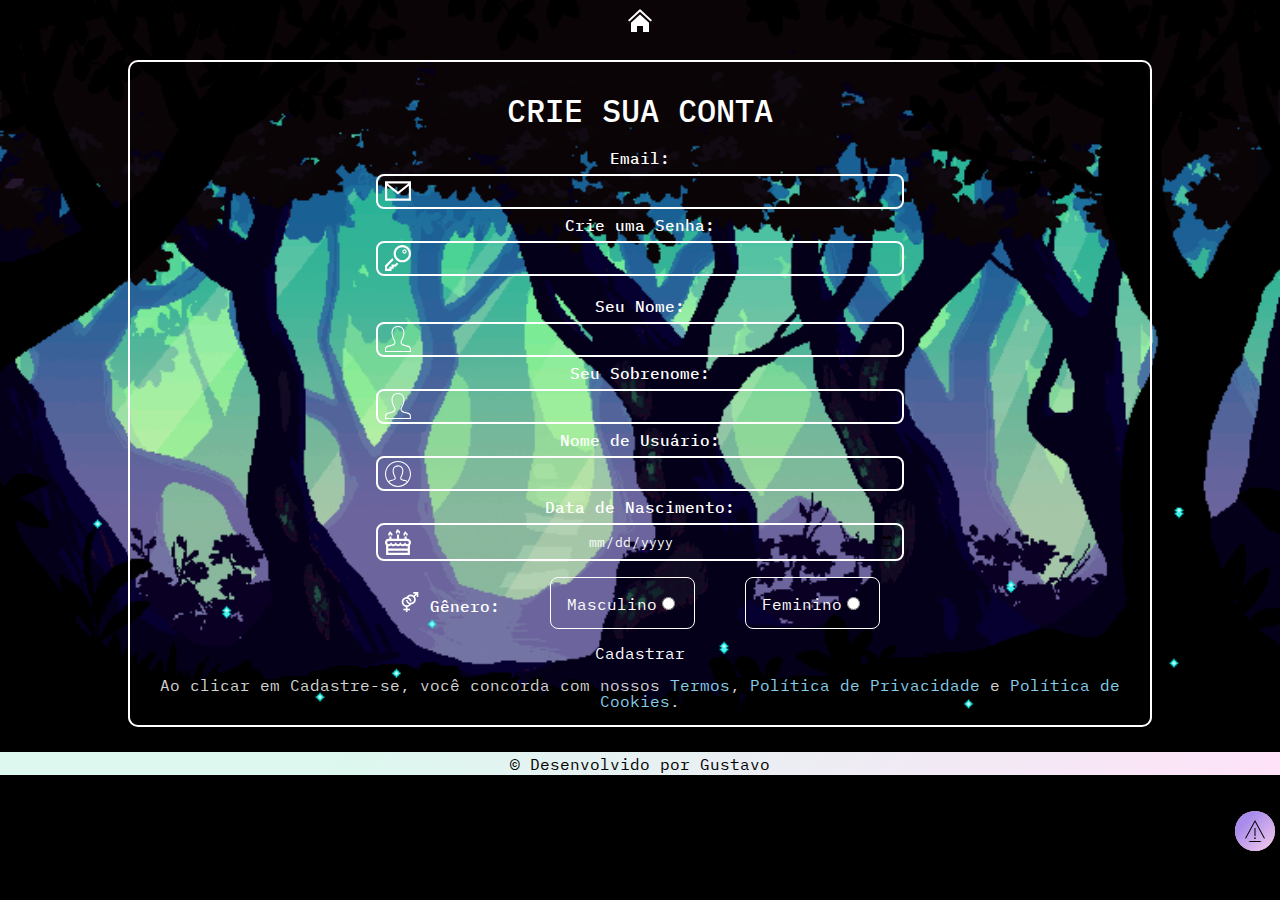
<file: cadastre-se.html>
<!DOCTYPE html>
<html lang="pt-br">
<head>
    <meta charset="UTF-8">
        <meta http-equiv="X-UA-Compatible" content="IE=edge">
            <meta name="viewport" content="width=device-width, initial-scale=1.0">
        <link rel="stylesheet" href="style.css">
    <title>Login</title>
</head>

<header class="homepage">
    <section class="homepage__botao">
        <a href="index.html"><img class="homepage__imagem" src="assets/icone-homepage.svg" alt="voltar ao inicio"></a>
    </section>
</header>

<body class="background-criar-conta">
    <section class="login criar-conta">
        <h1 class="login__titulo titulo-criar-conta">Crie sua conta</h1>
            <h3 class="login__texto teste">Email:</h3>
                <input type="email" class="login__email">
                    <h3 class="login__texto teste">Crie uma Senha:</h3>
                        <input type="password" class="login__email senha">
                            <h3 class="login__texto teste">Seu Nome:</h3>
                                <input type="text" class="login__email  foto__usuario">
                                    <h3 class="login__texto teste">Seu Sobrenome:</h3>
                                        <input type="text" class="login__email  foto__usuario">
                                    <h3 class="login__texto teste">Nome de Usuário:</h3>
                                <input type="text" class="login__email foto__perfil">
                            <h3 class="login__texto teste">Data de Nascimento:</h3>
                        <input type="date" class="login__email foto__nascimento">
                    <div class="genero">
                    <h3 class="login__texto genero__texto"><img src="assets/icone-genero.svg" alt="genero" width="20" height="20"> Gênero:</h3>
                <p class="genero__selecionar">Masculino<input type="radio" class=""></p>
            <p class="genero__selecionar">Feminino<input type="radio" class=""></p>
        </div>
    <div>
        <a href="#" class="login__botao botao__cadastrar">Cadastrar</a>
    </div>
        <p class="leia-termos">Ao clicar em Cadastre-se, você concorda com nossos <a href="termos-de-serviços.html" target="_blank">Termos</a>, <a href="politica-de-privacidade.html" target="_blank">Política de Privacidade</a> e <a href="politica-de-cookies.html" target="_blank">Política de Cookies</a>.</p>
    </section>
    <section class="problema">
        <img class="problema__link img-problema" src="assets/icone-problema.svg" alt="reportar problema">
        <a href="reportar-problema.html" class="problema__link problema-texto">Relatar problema!</a>
    </section>
</body>

<footer class="rodape">
    <p class="rodape__titulo">© Desenvolvido por Gustavo</p>
</footer>

</html>
</file>
<file: style.css>
@import url(reset.css);
@import url(styles/tela-login.css);
@import url(styles/mobile.css);
@import url(styles/rodape.css);
@import url(styles/problema.css);
@import url(styles/termos-de-sevicos.css);
@import url(styles/header.css);
@import url(styles/cadastre-se.css);
@import url('https://fonts.googleapis.com/css2?family=Kanit:wght@100;200;300;400;500;600;700&display=swap');
@import url('https://fonts.googleapis.com/css2?family=IBM+Plex+Mono:wght@100;200;300;400;500;600;700&display=swap');

:root {
    --branco: #FFFFFF;
    --preto: #000000;

    --fonte-primaria: 'IBM Plex Mono', monospace;
    --fonte-reporte: 'Kanit', sans-serif;
}

body {
    background-image: url(assets/fundo-floresta.jpg);
    background-color: black;
    background-repeat: no-repeat;
    background-size: 100vw;
    font-family: var(--fonte-primaria);
}
</file>
